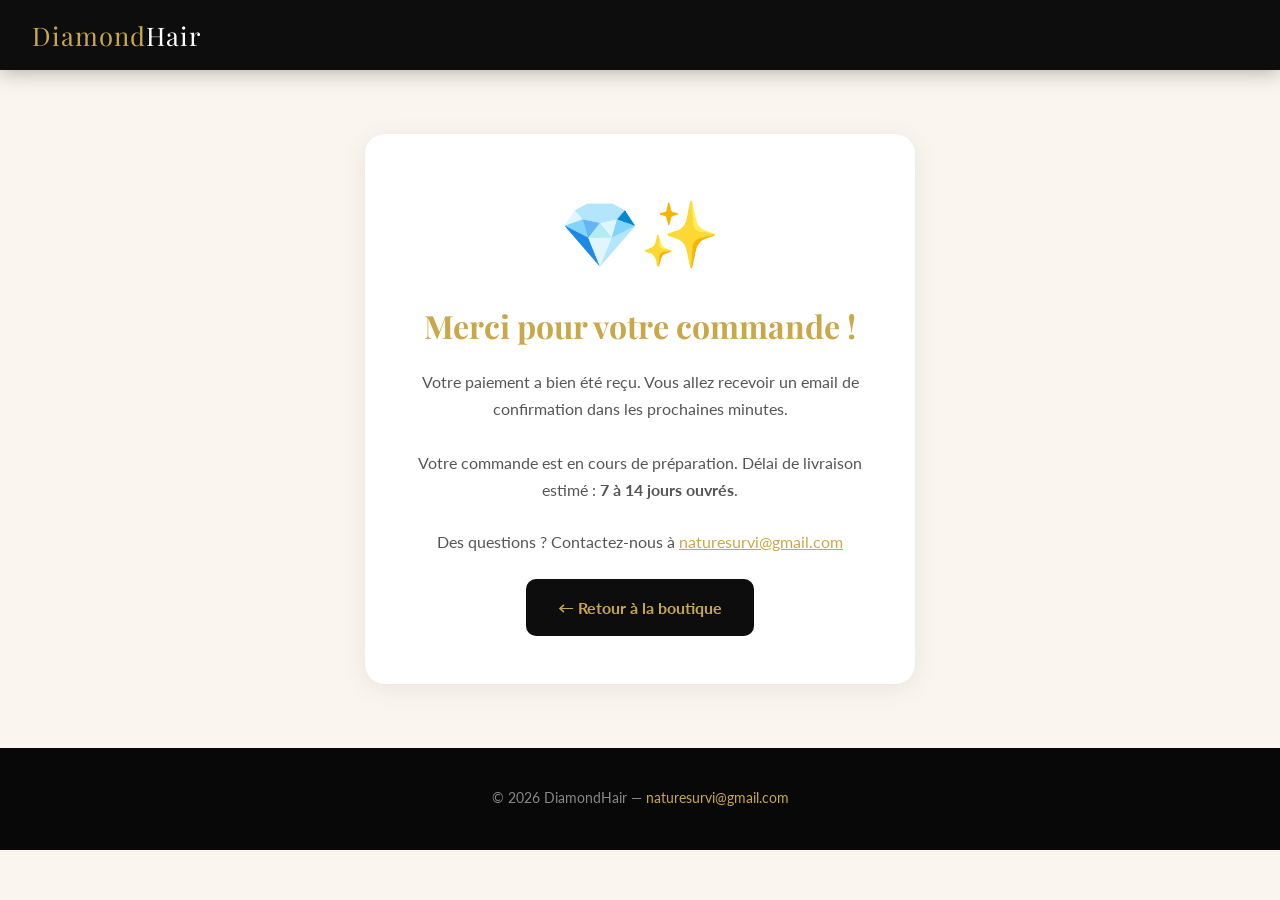
<file: merci.html>
<!DOCTYPE html>
<html lang="fr">
<head>
  <meta charset="UTF-8">
  <meta name="viewport" content="width=device-width, initial-scale=1.0">
  <title>Merci pour votre commande — DiamondHair</title>
  <link rel="stylesheet" href="css/style.css">
  <style>
    .merci-section {
      min-height: 70vh;
      display: flex;
      align-items: center;
      justify-content: center;
      padding: 4rem 2rem;
      text-align: center;
    }
    .merci-box {
      background: var(--blanc);
      border-radius: 20px;
      padding: 3rem 2.5rem;
      max-width: 550px;
      box-shadow: var(--shadow);
    }
    .merci-icon { font-size: 4rem; margin-bottom: 1rem; }
    .merci-box h1 {
      font-family: 'Playfair Display', serif;
      font-size: 2rem;
      color: var(--or);
      margin-bottom: 1rem;
    }
    .merci-box p { color: var(--gris-texte); margin-bottom: 1.5rem; line-height: 1.7; }
    .btn-retour {
      background: var(--noir);
      color: var(--or);
      padding: 1rem 2rem;
      border-radius: 10px;
      text-decoration: none;
      font-weight: 700;
      display: inline-block;
      transition: all 0.2s;
    }
    .btn-retour:hover { background: var(--or); color: var(--noir); }
  </style>
</head>
<body>
<header>
  <a href="index.html" class="logo">Diamond<span>Hair</span></a>
</header>

<section class="merci-section">
  <div class="merci-box">
    <div class="merci-icon">💎✨</div>
    <h1>Merci pour votre commande !</h1>
    <p>Votre paiement a bien été reçu. Vous allez recevoir un email de confirmation dans les prochaines minutes.<br><br>Votre commande est en cours de préparation. Délai de livraison estimé : <strong>7 à 14 jours ouvrés</strong>.</p>
    <p>Des questions ? Contactez-nous à <a href="mailto:naturesurvi@gmail.com" style="color:var(--or)">naturesurvi@gmail.com</a></p>
    <a href="index.html" class="btn-retour">← Retour à la boutique</a>
  </div>
</section>

<footer>
  <p>© 2026 DiamondHair — <a href="mailto:naturesurvi@gmail.com">naturesurvi@gmail.com</a></p>
</footer>
</body>
</html>
</file>
<file: css/style.css>
@import url('https://fonts.googleapis.com/css2?family=Playfair+Display:wght@400;600;700&family=Lato:wght@300;400;700&display=swap');

:root {
  --noir: #0d0d0d;
  --or: #c9a84c;
  --or-clair: #e8c97a;
  --or-pale: #f5e6c0;
  --creme: #faf6ef;
  --blanc: #ffffff;
  --gris-clair: #f0ece4;
  --gris-texte: #555;
  --radius: 12px;
  --shadow: 0 4px 24px rgba(0,0,0,0.08);
  --shadow-hover: 0 8px 40px rgba(201,168,76,0.18);
}

* { box-sizing: border-box; margin: 0; padding: 0; }

body {
  font-family: 'Lato', sans-serif;
  background: var(--creme);
  color: var(--noir);
  line-height: 1.6;
}

/* HEADER */
header {
  background: var(--noir);
  padding: 0 2rem;
  position: sticky;
  top: 0;
  z-index: 100;
  display: flex;
  align-items: center;
  justify-content: space-between;
  height: 70px;
  box-shadow: 0 2px 20px rgba(0,0,0,0.3);
}

.logo {
  font-family: 'Playfair Display', serif;
  font-size: 1.6rem;
  color: var(--or);
  text-decoration: none;
  letter-spacing: 1px;
}

.logo span { color: var(--blanc); }

nav a {
  color: var(--blanc);
  text-decoration: none;
  margin-left: 1.5rem;
  font-size: 0.9rem;
  letter-spacing: 0.5px;
  transition: color 0.2s;
}
nav a:hover { color: var(--or); }

/* HERO */
.hero {
  background: linear-gradient(135deg, var(--noir) 0%, #1a1a1a 50%, #0d0d0d 100%);
  color: var(--blanc);
  padding: 5rem 2rem;
  text-align: center;
  position: relative;
  overflow: hidden;
}

.hero::before {
  content: '';
  position: absolute;
  top: 0; left: 0; right: 0; bottom: 0;
  background: radial-gradient(circle at 50% 50%, rgba(201,168,76,0.1) 0%, transparent 70%);
}

.hero-content { position: relative; z-index: 1; max-width: 700px; margin: 0 auto; }

.hero h1 {
  font-family: 'Playfair Display', serif;
  font-size: clamp(2.5rem, 5vw, 4rem);
  color: var(--or);
  margin-bottom: 1rem;
  line-height: 1.2;
}

.hero h1 span { color: var(--blanc); }

.hero p {
  font-size: 1.15rem;
  color: #ccc;
  margin-bottom: 2rem;
  max-width: 500px;
  margin-left: auto;
  margin-right: auto;
}

.hero-badges {
  display: flex;
  gap: 1rem;
  justify-content: center;
  flex-wrap: wrap;
  margin-bottom: 2.5rem;
}

.badge {
  background: rgba(201,168,76,0.15);
  border: 1px solid rgba(201,168,76,0.4);
  color: var(--or-clair);
  padding: 0.4rem 1rem;
  border-radius: 50px;
  font-size: 0.85rem;
}

.btn-hero {
  background: var(--or);
  color: var(--noir);
  padding: 1rem 2.5rem;
  border-radius: 50px;
  text-decoration: none;
  font-weight: 700;
  font-size: 1rem;
  letter-spacing: 0.5px;
  transition: all 0.3s;
  display: inline-block;
}
.btn-hero:hover {
  background: var(--or-clair);
  transform: translateY(-2px);
  box-shadow: 0 6px 20px rgba(201,168,76,0.4);
}

/* STATS BAND */
.stats-band {
  background: var(--or);
  padding: 1.2rem 2rem;
  display: flex;
  justify-content: center;
  gap: 3rem;
  flex-wrap: wrap;
}

.stat-item {
  text-align: center;
  color: var(--noir);
}
.stat-num {
  font-family: 'Playfair Display', serif;
  font-size: 1.6rem;
  font-weight: 700;
}
.stat-label { font-size: 0.8rem; text-transform: uppercase; letter-spacing: 0.5px; }

/* SECTION TITLES */
.section-title {
  font-family: 'Playfair Display', serif;
  font-size: clamp(1.8rem, 3vw, 2.5rem);
  text-align: center;
  margin-bottom: 0.5rem;
  color: var(--noir);
}
.section-sub {
  text-align: center;
  color: var(--gris-texte);
  margin-bottom: 2.5rem;
  font-size: 1rem;
}

/* CATALOGUE */
.catalogue-section { padding: 4rem 2rem; max-width: 1300px; margin: 0 auto; }

/* FILTRES */
.filters {
  display: flex;
  gap: 0.6rem;
  justify-content: center;
  flex-wrap: wrap;
  margin-bottom: 2.5rem;
}

.filter-btn {
  background: var(--blanc);
  border: 2px solid #e0d9cc;
  color: var(--gris-texte);
  padding: 0.5rem 1.2rem;
  border-radius: 50px;
  cursor: pointer;
  font-size: 0.9rem;
  font-family: 'Lato', sans-serif;
  transition: all 0.2s;
}
.filter-btn:hover, .filter-btn.active {
  background: var(--noir);
  border-color: var(--noir);
  color: var(--or);
}

/* GRID */
.products-grid {
  display: grid;
  grid-template-columns: repeat(auto-fill, minmax(280px, 1fr));
  gap: 1.5rem;
}

/* CARD */
.product-card {
  background: var(--blanc);
  border-radius: var(--radius);
  overflow: hidden;
  box-shadow: var(--shadow);
  transition: all 0.3s;
  cursor: pointer;
  display: flex;
  flex-direction: column;
}
.product-card:hover {
  transform: translateY(-4px);
  box-shadow: var(--shadow-hover);
}

.card-img {
  width: 100%;
  aspect-ratio: 1;
  object-fit: cover;
  background: var(--gris-clair);
}

.card-body { padding: 1.2rem; flex: 1; display: flex; flex-direction: column; }

.card-cat {
  font-size: 0.72rem;
  text-transform: uppercase;
  letter-spacing: 1px;
  color: var(--or);
  font-weight: 700;
  margin-bottom: 0.3rem;
}

.card-name {
  font-family: 'Playfair Display', serif;
  font-size: 1.05rem;
  font-weight: 600;
  color: var(--noir);
  margin-bottom: 0.2rem;
  line-height: 1.3;
}

.card-subtitle {
  font-size: 0.82rem;
  color: var(--gris-texte);
  margin-bottom: 0.8rem;
}

.card-price {
  font-size: 1.4rem;
  font-weight: 700;
  color: var(--noir);
  font-family: 'Playfair Display', serif;
  margin-top: auto;
  margin-bottom: 0.8rem;
}

.card-price span { font-size: 0.9rem; color: var(--gris-texte); font-family: 'Lato', sans-serif; font-weight: 400; }

.btn-buy {
  background: var(--noir);
  color: var(--or);
  border: none;
  padding: 0.8rem;
  border-radius: 8px;
  font-size: 0.9rem;
  font-weight: 700;
  cursor: pointer;
  width: 100%;
  font-family: 'Lato', sans-serif;
  transition: all 0.2s;
  letter-spacing: 0.5px;
}
.btn-buy:hover {
  background: var(--or);
  color: var(--noir);
}

/* MODAL */
.modal-overlay {
  display: none;
  position: fixed;
  top: 0; left: 0; right: 0; bottom: 0;
  background: rgba(0,0,0,0.75);
  z-index: 1000;
  align-items: center;
  justify-content: center;
  padding: 1rem;
}
.modal-overlay.open { display: flex; }

.modal {
  background: var(--blanc);
  border-radius: 16px;
  max-width: 700px;
  width: 100%;
  max-height: 90vh;
  overflow-y: auto;
  display: grid;
  grid-template-columns: 1fr 1fr;
}

@media(max-width: 600px) {
  .modal { grid-template-columns: 1fr; }
}

.modal-img {
  width: 100%;
  aspect-ratio: 1;
  object-fit: cover;
  border-radius: 16px 0 0 16px;
}

@media(max-width: 600px) {
  .modal-img { border-radius: 16px 16px 0 0; }
}

.modal-body { padding: 2rem; display: flex; flex-direction: column; }

.modal-close {
  align-self: flex-end;
  background: none;
  border: none;
  font-size: 1.5rem;
  cursor: pointer;
  color: var(--gris-texte);
  line-height: 1;
  margin-bottom: 0.5rem;
}

.modal-cat { font-size: 0.75rem; text-transform: uppercase; letter-spacing: 1px; color: var(--or); font-weight: 700; margin-bottom: 0.5rem; }

.modal-name {
  font-family: 'Playfair Display', serif;
  font-size: 1.4rem;
  font-weight: 700;
  color: var(--noir);
  margin-bottom: 0.3rem;
}

.modal-subtitle { font-size: 0.85rem; color: var(--gris-texte); margin-bottom: 1rem; }

.modal-desc { font-size: 0.9rem; color: #444; line-height: 1.7; margin-bottom: 1rem; }

.modal-benefits { list-style: none; margin-bottom: 1.5rem; }
.modal-benefits li { font-size: 0.85rem; color: #333; padding: 0.3rem 0; }
.modal-benefits li::before { content: '✓ '; color: var(--or); font-weight: 700; }

.modal-price {
  font-family: 'Playfair Display', serif;
  font-size: 2rem;
  font-weight: 700;
  color: var(--noir);
  margin-bottom: 1rem;
}

.btn-stripe {
  background: var(--or);
  color: var(--noir);
  padding: 1rem;
  border-radius: 10px;
  text-decoration: none;
  font-weight: 700;
  font-size: 1rem;
  text-align: center;
  display: block;
  transition: all 0.2s;
}
.btn-stripe:hover {
  background: var(--or-clair);
  transform: translateY(-1px);
}

/* WHY US */
.why-section {
  background: var(--noir);
  padding: 4rem 2rem;
  color: var(--blanc);
}
.why-grid {
  max-width: 900px;
  margin: 0 auto;
  display: grid;
  grid-template-columns: repeat(auto-fit, minmax(200px, 1fr));
  gap: 2rem;
  margin-top: 2rem;
}
.why-item { text-align: center; }
.why-icon { font-size: 2.5rem; margin-bottom: 0.8rem; }
.why-title { font-family: 'Playfair Display', serif; font-size: 1.1rem; color: var(--or); margin-bottom: 0.5rem; }
.why-text { font-size: 0.85rem; color: #aaa; }

/* FOOTER */
footer {
  background: #080808;
  color: #888;
  padding: 2.5rem 2rem;
  text-align: center;
  font-size: 0.85rem;
}
footer a { color: var(--or); text-decoration: none; }
.footer-links { display: flex; gap: 1.5rem; justify-content: center; flex-wrap: wrap; margin-bottom: 1rem; }

/* RESPONSIVE */
@media(max-width: 768px) {
  .stats-band { gap: 1.5rem; }
  nav { display: none; }
}

/* HIDDEN */
.hidden { display: none !important; }

/* ── BADGE VARIANTES SUR LES CARTES ── */
.card-variants-badge {
  font-size: 0.72rem;
  color: var(--or);
  background: rgba(201,168,76,0.1);
  border: 1px solid rgba(201,168,76,0.3);
  border-radius: 20px;
  padding: 2px 10px;
  display: inline-block;
  margin: 4px 0 6px;
  font-weight: 600;
}

/* ── SÉLECTEUR COULEUR DANS MODAL ── */
.color-selector {
  background: rgba(201,168,76,0.06);
  border: 1px solid rgba(201,168,76,0.2);
  border-radius: 12px;
  padding: 1rem 1.2rem;
  margin: 1rem 0;
}

.color-label {
  font-size: 0.82rem;
  font-weight: 700;
  color: var(--or);
  margin-bottom: 0.8rem;
  text-transform: uppercase;
  letter-spacing: 0.05em;
}

.color-options {
  display: flex;
  flex-wrap: wrap;
  gap: 8px;
  margin-bottom: 0.7rem;
}

.color-swatch {
  width: 34px;
  height: 34px;
  border-radius: 50%;
  cursor: pointer;
  border: 2px solid transparent;
  transition: all 0.2s;
  display: flex;
  align-items: center;
  justify-content: center;
  box-shadow: 0 2px 6px rgba(0,0,0,0.25);
  flex-shrink: 0;
}

.color-swatch:hover {
  transform: scale(1.15);
  border-color: var(--or);
}

.color-swatch.selected {
  border: 3px solid var(--or);
  transform: scale(1.18);
  box-shadow: 0 0 0 2px rgba(201,168,76,0.4);
}

.color-selected-name {
  font-size: 0.82rem;
  color: var(--or-clair);
  font-style: italic;
  min-height: 1.2em;
}
</file>
